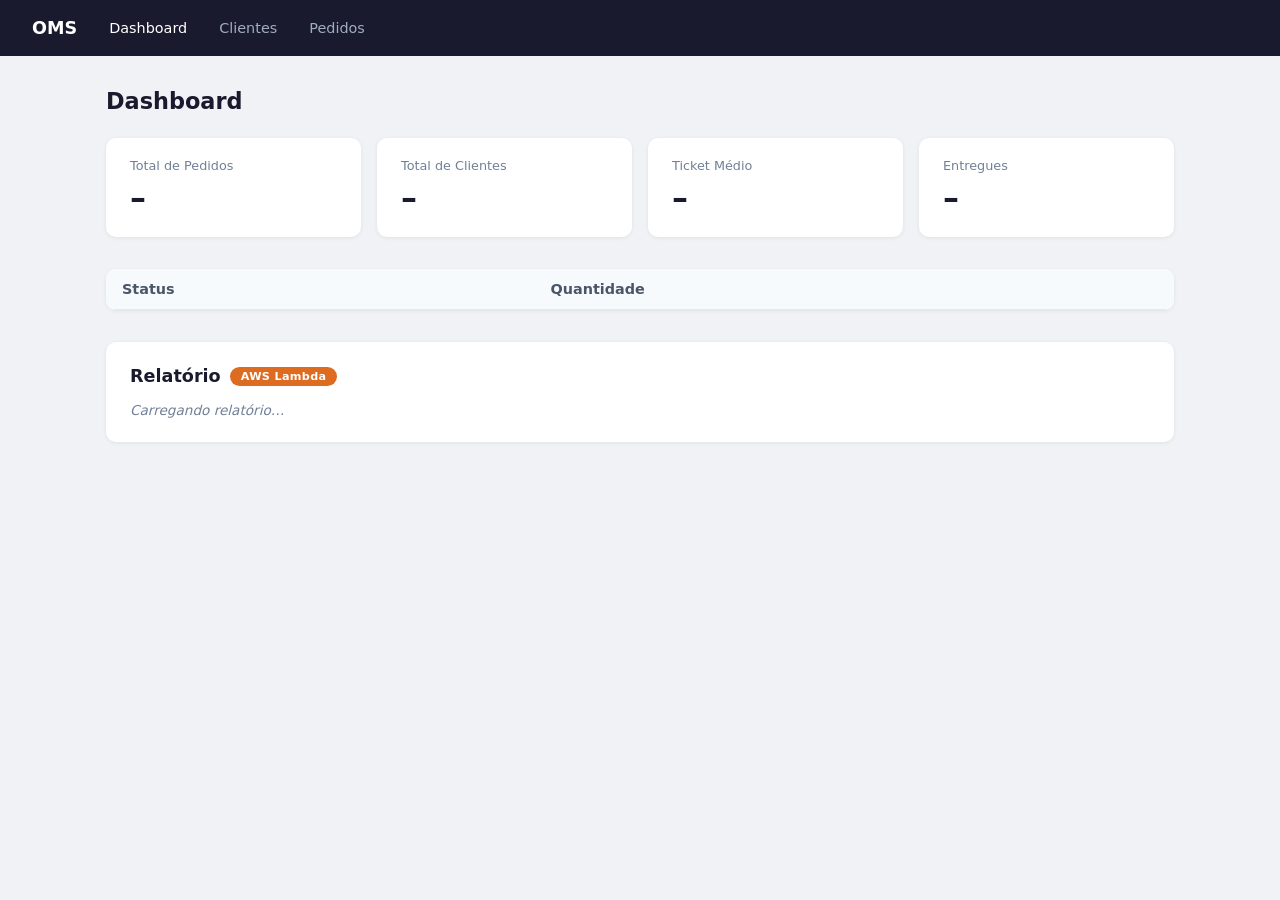
<file: order-management-system/frontend/index.html>
<!DOCTYPE html>
<html lang="pt-BR">
<head>
    <meta charset="UTF-8">
    <meta name="viewport" content="width=device-width, initial-scale=1.0">
    <title>OMS – Dashboard</title>
    <link rel="stylesheet" href="css/style.css">
</head>
<body>
<nav>
    <a class="brand" href="index.html">OMS</a>
    <a href="index.html" class="active">Dashboard</a>
    <a href="customers.html">Clientes</a>
    <a href="orders.html">Pedidos</a>
</nav>
<main>
    <h1>Dashboard</h1>

    <div class="cards" id="cards">
        <div class="card"><div class="label">Total de Pedidos</div><div class="value" id="totalOrders">–</div></div>
        <div class="card"><div class="label">Total de Clientes</div><div class="value" id="totalCustomers">–</div></div>
        <div class="card"><div class="label">Ticket Médio</div><div class="value" id="avgAmount">–</div></div>
        <div class="card"><div class="label">Entregues</div><div class="value" id="delivered">–</div></div>
    </div>

    <div class="table-wrap">
        <table>
            <thead>
                <tr>
                    <th>Status</th>
                    <th>Quantidade</th>
                </tr>
            </thead>
            <tbody id="statusTable"></tbody>
        </table>
    </div>

    <!-- Seção do Relatório Lambda -->
    <div class="lambda-section">
        <h2>Relatório <span class="badge-lambda">AWS Lambda</span></h2>
        <div id="lambdaReport"><p class="lambda-error">Carregando relatório…</p></div>
    </div>
</main>

<script src="js/api.js"></script>
<script src="js/dashboard.js"></script>
</body>
</html>
</file>
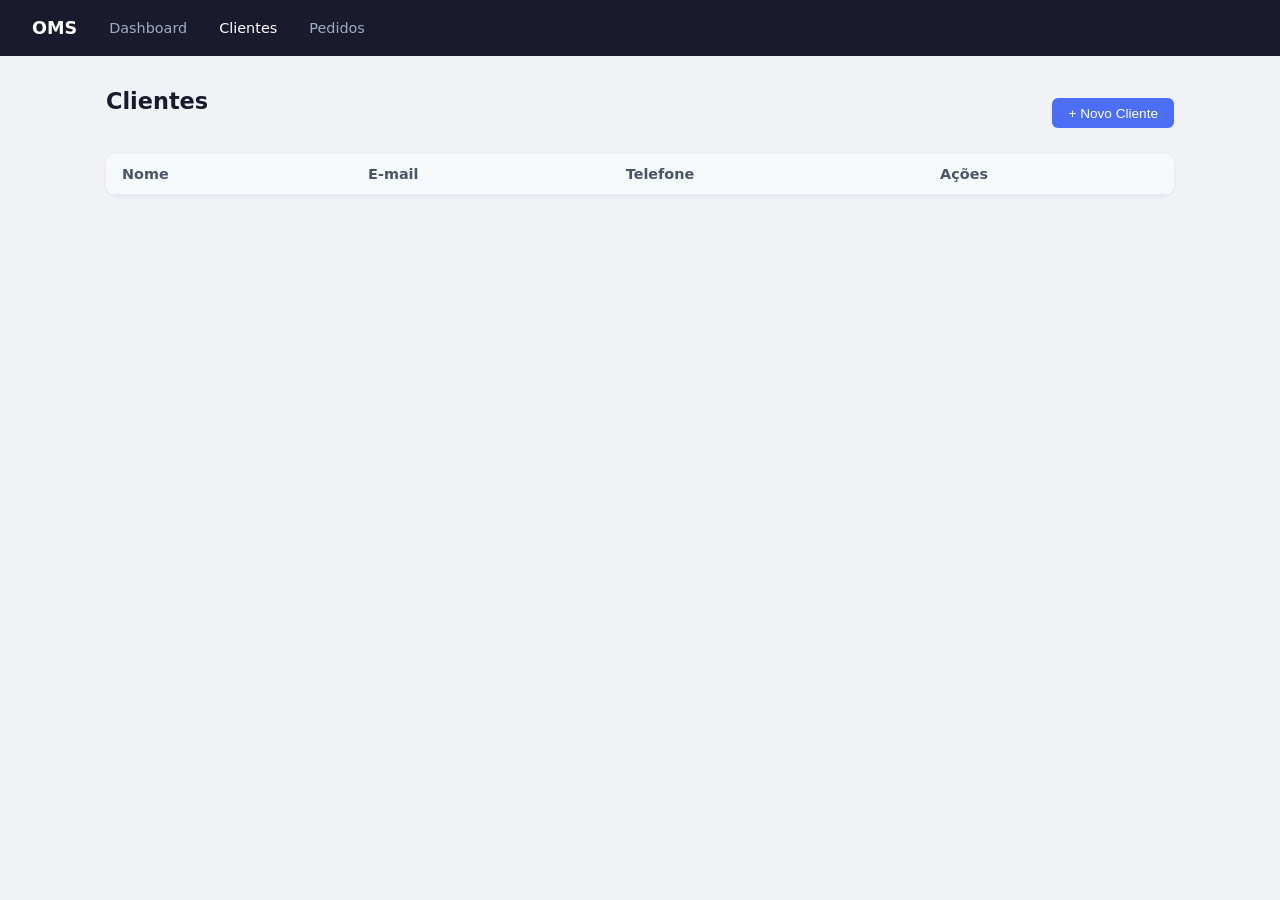
<file: order-management-system/frontend/customers.html>
<!DOCTYPE html>
<html lang="pt-BR">
<head>
    <meta charset="UTF-8">
    <meta name="viewport" content="width=device-width, initial-scale=1.0">
    <title>OMS – Clientes</title>
    <link rel="stylesheet" href="css/style.css">
</head>
<body>
<nav>
    <a class="brand" href="index.html">OMS</a>
    <a href="index.html">Dashboard</a>
    <a href="customers.html" class="active">Clientes</a>
    <a href="orders.html">Pedidos</a>
</nav>
<main>
    <div class="toolbar">
        <h1>Clientes</h1>
        <button class="btn btn-primary" onclick="openModal()">+ Novo Cliente</button>
    </div>

    <div class="table-wrap">
        <table>
            <thead>
                <tr><th>Nome</th><th>E-mail</th><th>Telefone</th><th>Ações</th></tr>
            </thead>
            <tbody id="tbody"></tbody>
        </table>
    </div>
</main>

<!-- Modal -->
<div class="modal-backdrop" id="modal">
    <div class="modal">
        <h2 id="modalTitle">Novo Cliente</h2>
        <div class="form-group"><label>Nome</label><input id="name" placeholder="Nome completo"></div>
        <div class="form-group"><label>E-mail</label><input id="email" type="email" placeholder="email@exemplo.com"></div>
        <div class="form-group"><label>Telefone</label><input id="phone" placeholder="(11) 99999-9999"></div>
        <div class="form-group"><label>Endereço</label><input id="address" placeholder="Rua, número, cidade"></div>
        <div class="modal-actions">
            <button class="btn" onclick="closeModal()">Cancelar</button>
            <button class="btn btn-primary" onclick="save()">Salvar</button>
        </div>
    </div>
</div>

<div class="toast" id="toast"></div>

<script src="js/api.js"></script>
<script src="js/customers.js"></script>
</body>
</html>
</file>
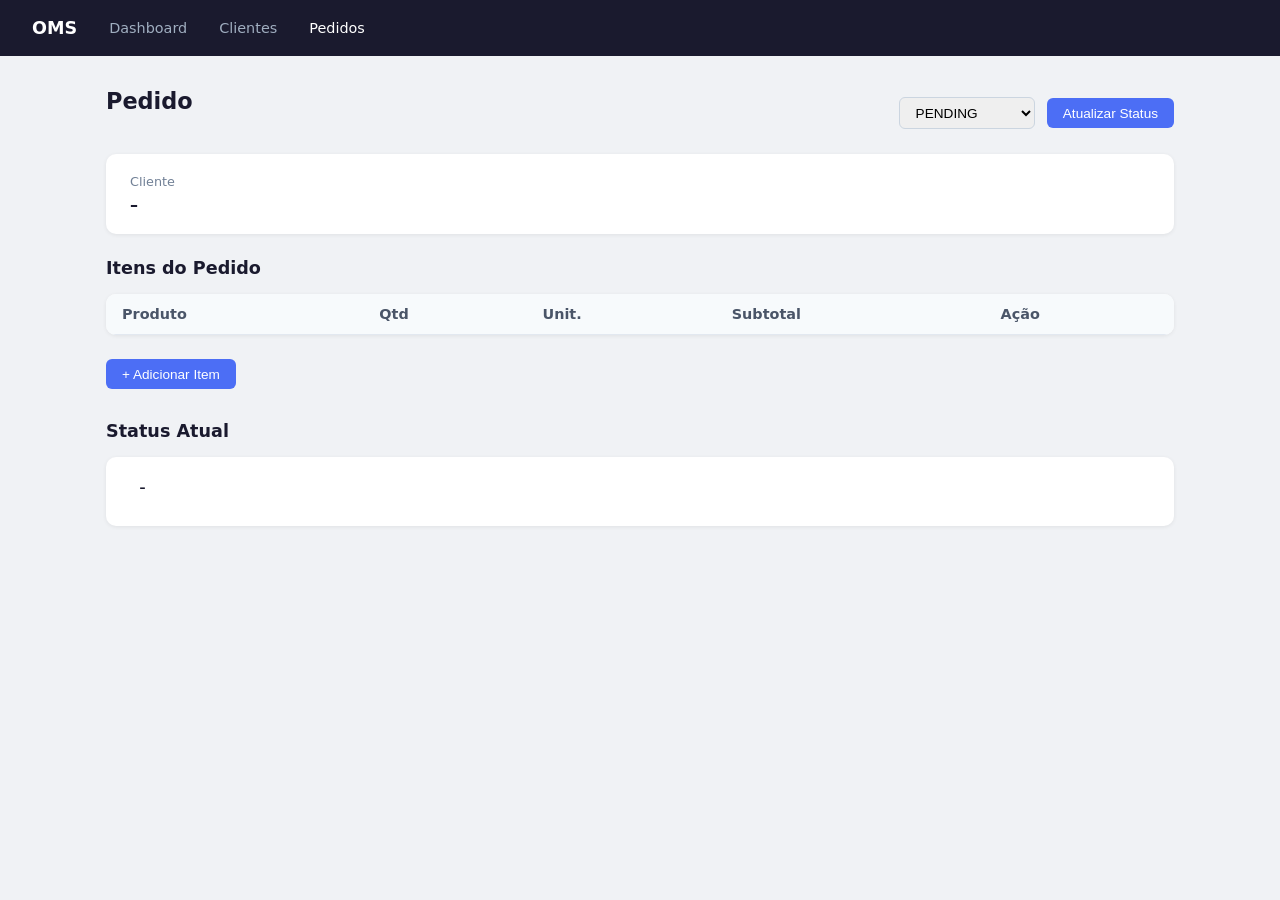
<file: order-management-system/frontend/order-detail.html>
<!DOCTYPE html>
<html lang="pt-BR">
<head>
    <meta charset="UTF-8">
    <meta name="viewport" content="width=device-width, initial-scale=1.0">
    <title>OMS – Detalhe do Pedido</title>
    <link rel="stylesheet" href="css/style.css">
</head>
<body>
<nav>
    <a class="brand" href="index.html">OMS</a>
    <a href="index.html">Dashboard</a>
    <a href="customers.html">Clientes</a>
    <a href="orders.html" class="active">Pedidos</a>
</nav>
<main>
    <div class="toolbar">
        <h1 id="orderTitle">Pedido</h1>
        <div style="display:flex;gap:.75rem;align-items:center">
            <select id="newStatus">
                <option>PENDING</option>
                <option>PROCESSING</option>
                <option>SHIPPED</option>
                <option>DELIVERED</option>
                <option>CANCELLED</option>
            </select>
            <button class="btn btn-primary" onclick="updateStatus()">Atualizar Status</button>
        </div>
    </div>

    <!-- Customer info -->
    <div class="card" style="margin-bottom:1.5rem">
        <div class="label">Cliente</div>
        <div id="customerInfo" style="font-weight:600;font-size:1rem;margin-top:.3rem">–</div>
    </div>

    <!-- Items -->
    <h2>Itens do Pedido</h2>
    <div class="table-wrap" style="margin-bottom:1.5rem">
        <table>
            <thead>
                <tr><th>Produto</th><th>Qtd</th><th>Unit.</th><th>Subtotal</th><th>Ação</th></tr>
            </thead>
            <tbody id="itemsBody"></tbody>
        </table>
    </div>
    <button class="btn btn-primary" onclick="openItemModal()" style="margin-bottom:2rem">+ Adicionar Item</button>

    <!-- Status timeline -->
    <h2>Status Atual</h2>
    <div class="card">
        <span id="currentStatus" class="badge">–</span>
        <p id="updatedAt" style="margin-top:.5rem;font-size:.82rem;color:#718096"></p>
    </div>
</main>

<!-- Item modal -->
<div class="modal-backdrop" id="itemModal">
    <div class="modal">
        <h2>Adicionar Item</h2>
        <div class="form-group"><label>Produto</label><input id="productName" placeholder="Nome do produto"></div>
        <div class="form-group"><label>Quantidade</label><input id="quantity" type="number" min="1" value="1"></div>
        <div class="form-group"><label>Preço Unitário (R$)</label><input id="unitPrice" type="number" step="0.01" placeholder="0.00"></div>
        <div class="modal-actions">
            <button class="btn" onclick="closeItemModal()">Cancelar</button>
            <button class="btn btn-primary" onclick="addItem()">Adicionar</button>
        </div>
    </div>
</div>

<div class="toast" id="toast"></div>

<script src="js/api.js"></script>
<script src="js/order-detail.js"></script>
</body>
</html>
</file>
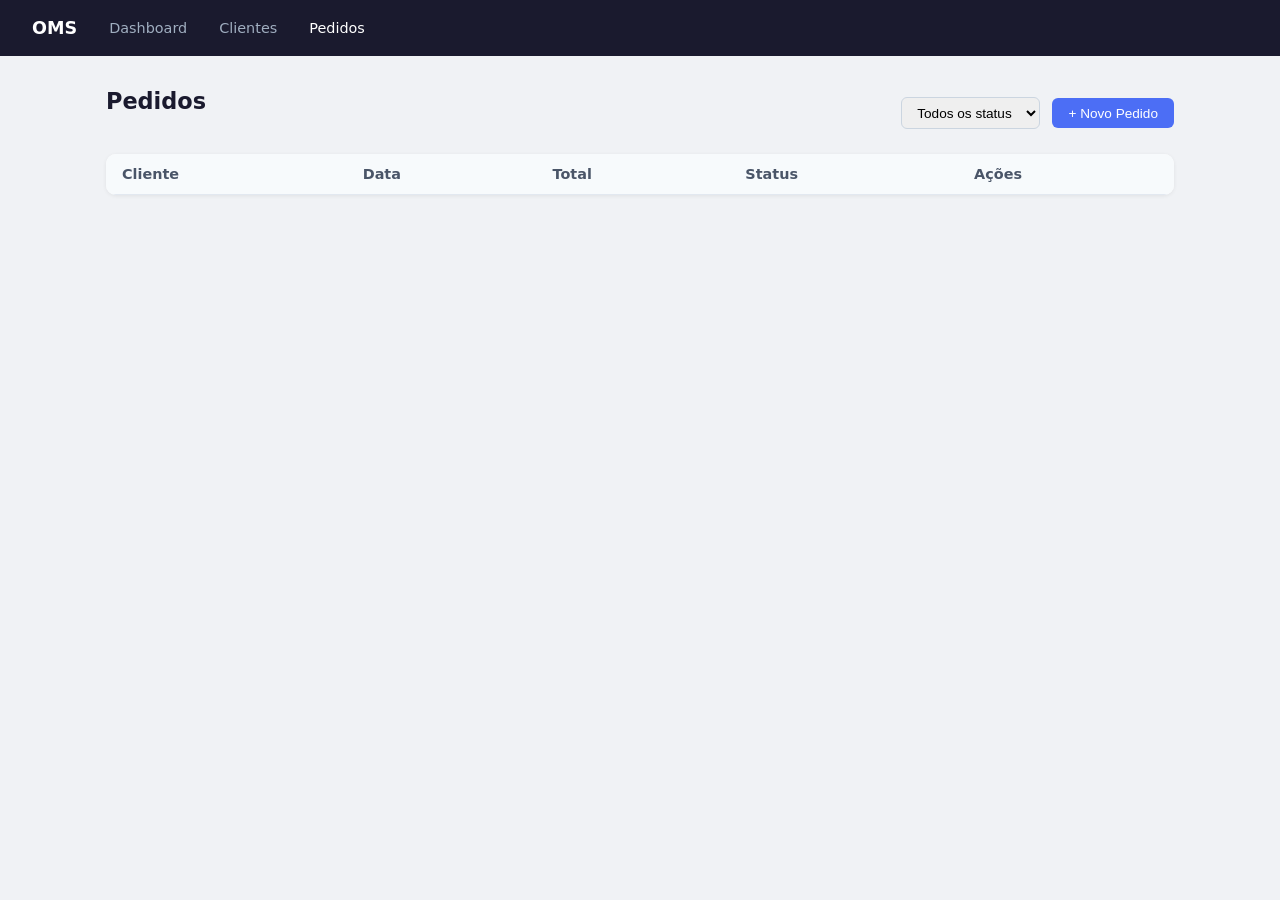
<file: order-management-system/frontend/orders.html>
<!DOCTYPE html>
<html lang="pt-BR">
<head>
    <meta charset="UTF-8">
    <meta name="viewport" content="width=device-width, initial-scale=1.0">
    <title>OMS – Pedidos</title>
    <link rel="stylesheet" href="css/style.css">
</head>
<body>
<nav>
    <a class="brand" href="index.html">OMS</a>
    <a href="index.html">Dashboard</a>
    <a href="customers.html">Clientes</a>
    <a href="orders.html" class="active">Pedidos</a>
</nav>
<main>
    <div class="toolbar">
        <h1>Pedidos</h1>
        <div style="display:flex;gap:.75rem;align-items:center">
            <select id="filterStatus" onchange="load()">
                <option value="">Todos os status</option>
                <option>PENDING</option>
                <option>PROCESSING</option>
                <option>SHIPPED</option>
                <option>DELIVERED</option>
                <option>CANCELLED</option>
            </select>
            <button class="btn btn-primary" onclick="openModal()">+ Novo Pedido</button>
        </div>
    </div>

    <div class="table-wrap">
        <table>
            <thead>
                <tr><th>Cliente</th><th>Data</th><th>Total</th><th>Status</th><th>Ações</th></tr>
            </thead>
            <tbody id="tbody"></tbody>
        </table>
    </div>
</main>

<!-- Modal novo pedido -->
<div class="modal-backdrop" id="modal">
    <div class="modal">
        <h2>Novo Pedido</h2>
        <div class="form-group">
            <label>Cliente</label>
            <select id="customerId"></select>
        </div>
        <div class="modal-actions">
            <button class="btn" onclick="closeModal()">Cancelar</button>
            <button class="btn btn-primary" onclick="createOrder()">Criar</button>
        </div>
    </div>
</div>

<div class="toast" id="toast"></div>

<script src="js/api.js"></script>
<script src="js/orders.js"></script>
</body>
</html>
</file>
<file: order-management-system/frontend/css/style.css>
*, *::before, *::after { box-sizing: border-box; margin: 0; padding: 0; }

body {
    font-family: 'Segoe UI', system-ui, sans-serif;
    background: #f0f2f5;
    color: #1a1a2e;
}

nav {
    background: #1a1a2e;
    padding: 0 2rem;
    display: flex;
    align-items: center;
    gap: 2rem;
    height: 56px;
}
nav .brand { color: #fff; font-weight: 700; font-size: 1.1rem; text-decoration: none; }
nav a { color: #a0aec0; text-decoration: none; font-size: .9rem; }
nav a:hover, nav a.active { color: #fff; }

main { max-width: 1100px; margin: 2rem auto; padding: 0 1rem; }

h1 { font-size: 1.4rem; margin-bottom: 1.5rem; }
h2 { font-size: 1.1rem; margin-bottom: 1rem; }

/* Cards */
.cards { display: grid; grid-template-columns: repeat(auto-fit, minmax(200px, 1fr)); gap: 1rem; margin-bottom: 2rem; }
.card {
    background: #fff;
    border-radius: 10px;
    padding: 1.25rem 1.5rem;
    box-shadow: 0 1px 4px rgba(0,0,0,.07);
}
.card .label { font-size: .8rem; color: #718096; margin-bottom: .4rem; }
.card .value { font-size: 2rem; font-weight: 700; color: #1a1a2e; }

/* Table */
.table-wrap { background: #fff; border-radius: 10px; box-shadow: 0 1px 4px rgba(0,0,0,.07); overflow-x: auto; }
table { width: 100%; border-collapse: collapse; }
th, td { padding: .75rem 1rem; text-align: left; font-size: .9rem; }
th { background: #f7fafc; font-weight: 600; color: #4a5568; border-bottom: 1px solid #e2e8f0; }
tr:not(:last-child) td { border-bottom: 1px solid #edf2f7; }
tr:hover td { background: #f7fafc; }

/* Badge */
.badge {
    display: inline-block;
    padding: .2rem .6rem;
    border-radius: 20px;
    font-size: .75rem;
    font-weight: 600;
}
.badge-PENDING    { background: #fefcbf; color: #744210; }
.badge-PROCESSING { background: #bee3f8; color: #2a4365; }
.badge-SHIPPED    { background: #c6f6d5; color: #22543d; }
.badge-DELIVERED  { background: #9ae6b4; color: #1c4532; }
.badge-CANCELLED  { background: #fed7d7; color: #742a2a; }

/* Buttons */
.btn {
    display: inline-block;
    padding: .45rem 1rem;
    border: none;
    border-radius: 6px;
    font-size: .85rem;
    cursor: pointer;
    text-decoration: none;
}
.btn-primary  { background: #4c6ef5; color: #fff; }
.btn-primary:hover  { background: #3b5bdb; }
.btn-danger   { background: #fc8181; color: #fff; }
.btn-danger:hover   { background: #f56565; }
.btn-sm { padding: .3rem .7rem; font-size: .78rem; }

/* Toolbar */
.toolbar { display: flex; justify-content: space-between; align-items: center; margin-bottom: 1rem; }
.toolbar select { padding: .4rem .7rem; border-radius: 6px; border: 1px solid #cbd5e0; font-size: .85rem; }

/* Modal */
.modal-backdrop {
    display: none;
    position: fixed; inset: 0;
    background: rgba(0,0,0,.45);
    z-index: 100;
    align-items: center;
    justify-content: center;
}
.modal-backdrop.open { display: flex; }
.modal {
    background: #fff;
    border-radius: 12px;
    padding: 2rem;
    width: 100%;
    max-width: 480px;
    box-shadow: 0 8px 32px rgba(0,0,0,.2);
}
.modal h2 { margin-bottom: 1.25rem; }
.modal-actions { display: flex; gap: .75rem; justify-content: flex-end; margin-top: 1.5rem; }

/* Form */
.form-group { margin-bottom: 1rem; }
.form-group label { display: block; font-size: .85rem; font-weight: 600; margin-bottom: .3rem; color: #4a5568; }
.form-group input, .form-group select {
    width: 100%;
    padding: .5rem .75rem;
    border: 1px solid #cbd5e0;
    border-radius: 6px;
    font-size: .9rem;
}
.form-group input:focus, .form-group select:focus {
    outline: none;
    border-color: #4c6ef5;
    box-shadow: 0 0 0 3px rgba(76,110,245,.15);
}

/* Timeline */
.timeline { list-style: none; padding: 0; }
.timeline li { display: flex; align-items: center; gap: .75rem; padding: .5rem 0; font-size: .9rem; }
.timeline li::before { content: ''; width: 10px; height: 10px; border-radius: 50%; background: #4c6ef5; flex-shrink: 0; }

/* Toast */
.toast {
    position: fixed; bottom: 1.5rem; right: 1.5rem;
    background: #2d3748; color: #fff;
    padding: .75rem 1.25rem;
    border-radius: 8px;
    font-size: .85rem;
    opacity: 0;
    transition: opacity .3s;
    z-index: 200;
}
.toast.show { opacity: 1; }

.empty { text-align: center; padding: 2.5rem; color: #a0aec0; font-size: .9rem; }

/* Lambda Report Section */
.lambda-section {
    background: #fff;
    border-radius: 10px;
    box-shadow: 0 1px 4px rgba(0,0,0,.07);
    padding: 1.5rem;
    margin-top: 2rem;
}
.lambda-section h2 {
    display: flex;
    align-items: center;
    gap: .6rem;
    margin-bottom: 1rem;
}
.badge-lambda {
    background: #dd6b20;
    color: #fff;
    padding: .2rem .65rem;
    border-radius: 20px;
    font-size: .7rem;
    font-weight: 600;
    letter-spacing: .03em;
}
.lambda-meta {
    display: flex;
    gap: 2rem;
    font-size: .85rem;
    color: #4a5568;
    margin-bottom: 1rem;
    flex-wrap: wrap;
    padding: .75rem 1rem;
    background: #fffaf0;
    border-radius: 8px;
    border-left: 3px solid #dd6b20;
}
.lambda-json {
    background: #1a1a2e;
    color: #68d391;
    padding: 1rem 1.25rem;
    border-radius: 8px;
    font-size: .82rem;
    overflow-x: auto;
    line-height: 1.7;
    font-family: 'Courier New', monospace;
}
.lambda-error {
    color: #718096;
    font-size: .85rem;
    font-style: italic;
}
</file>
